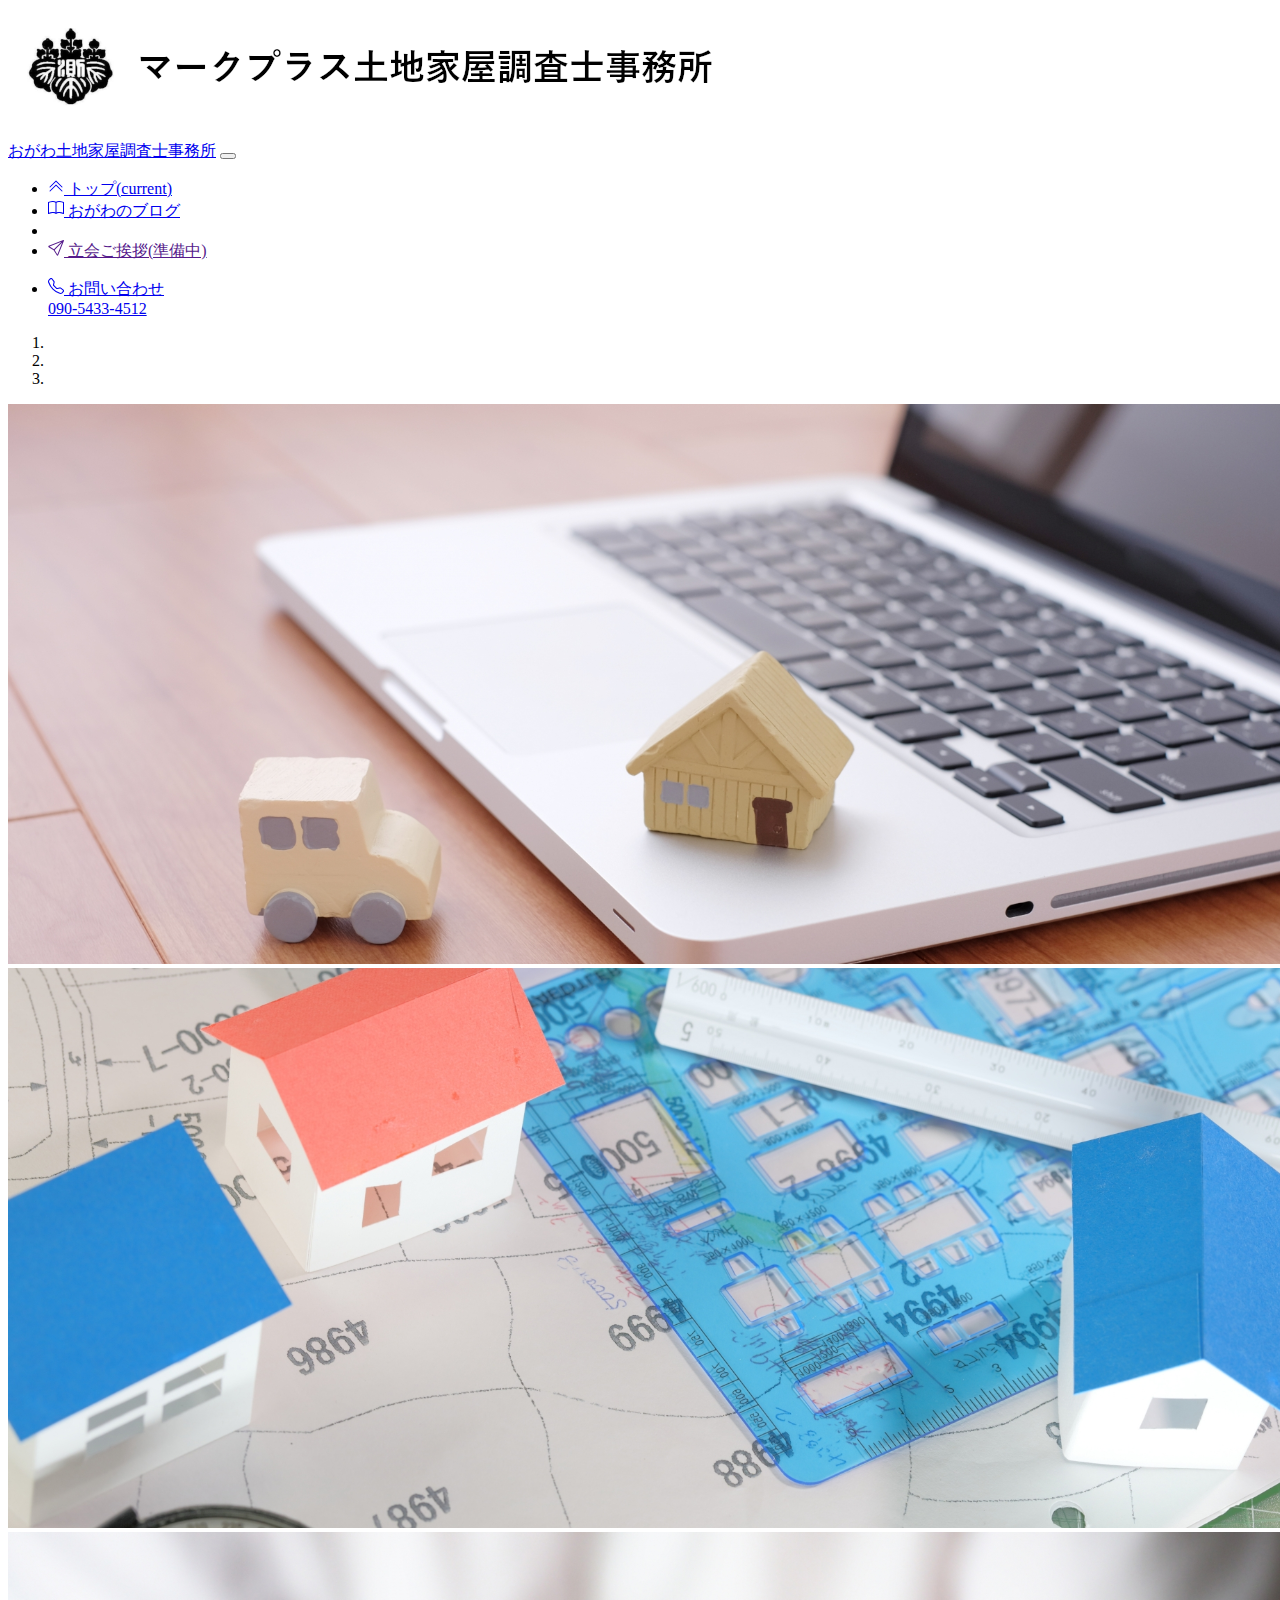
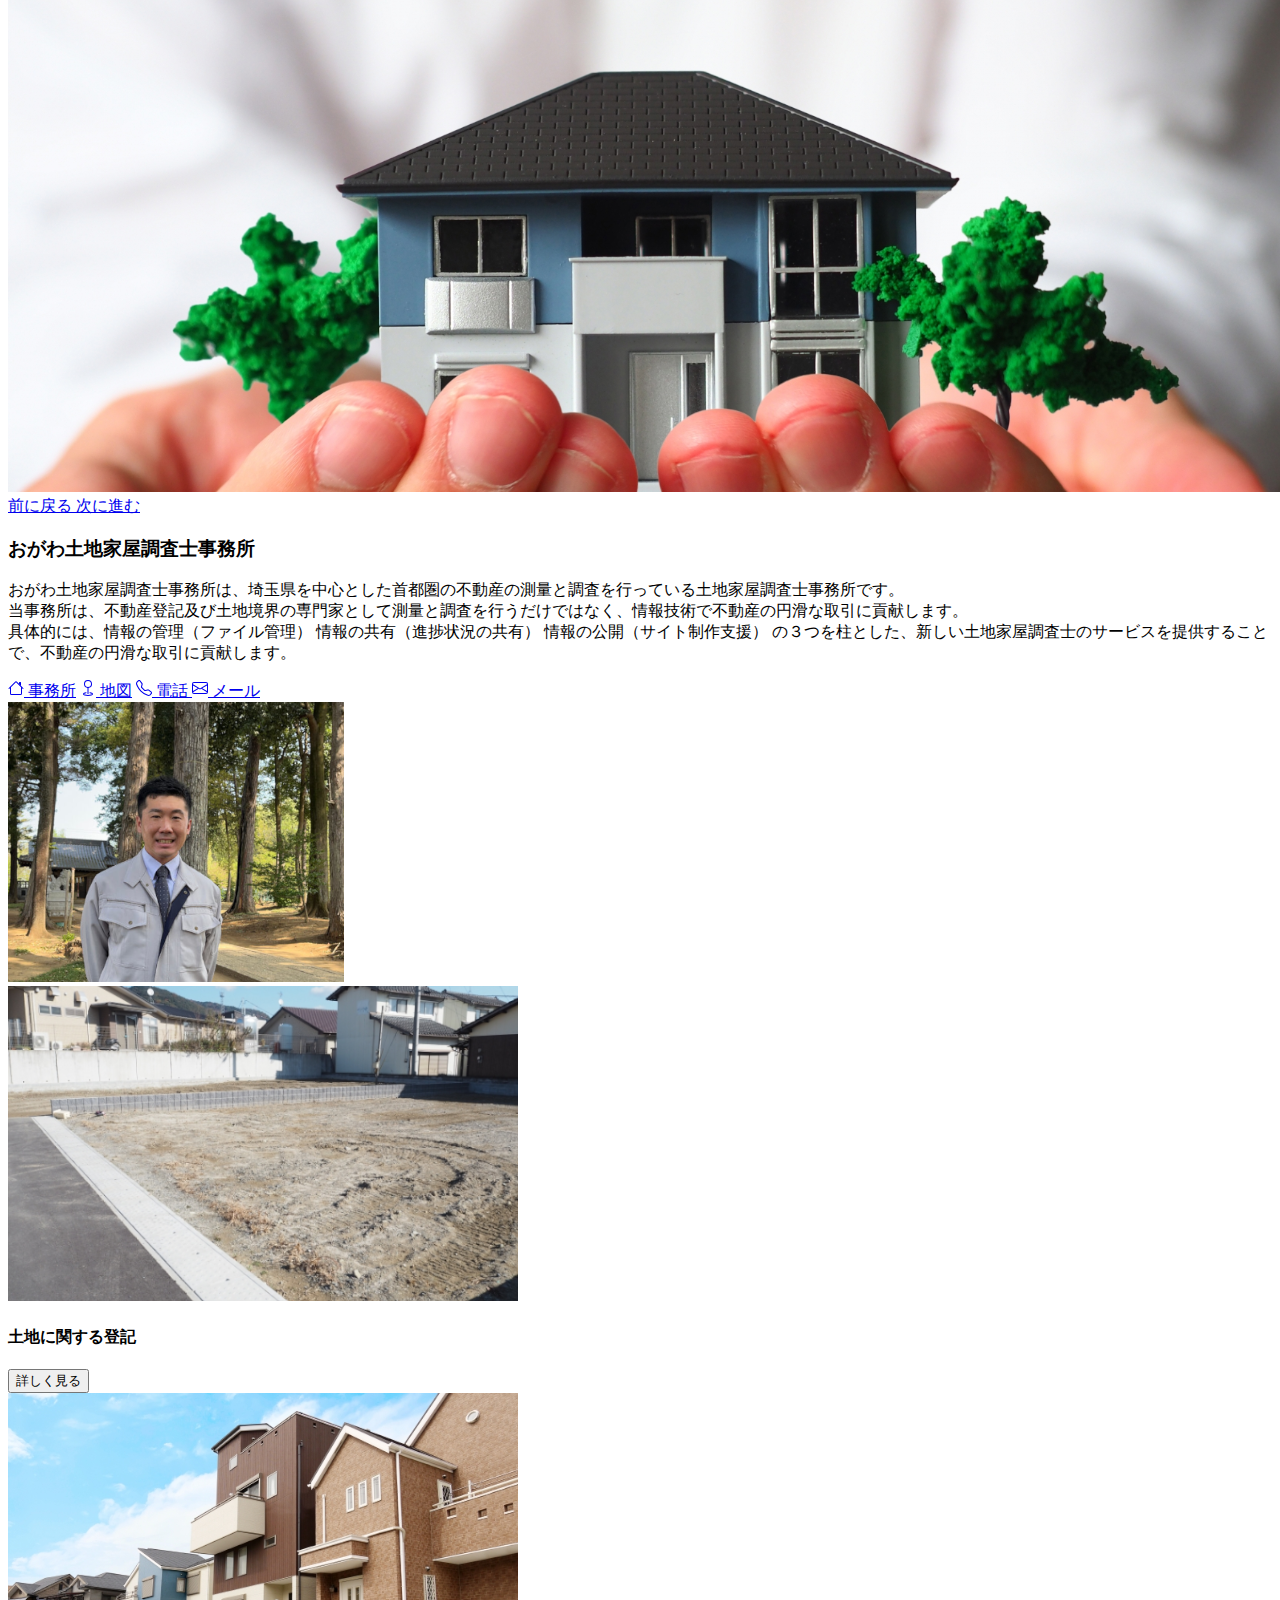
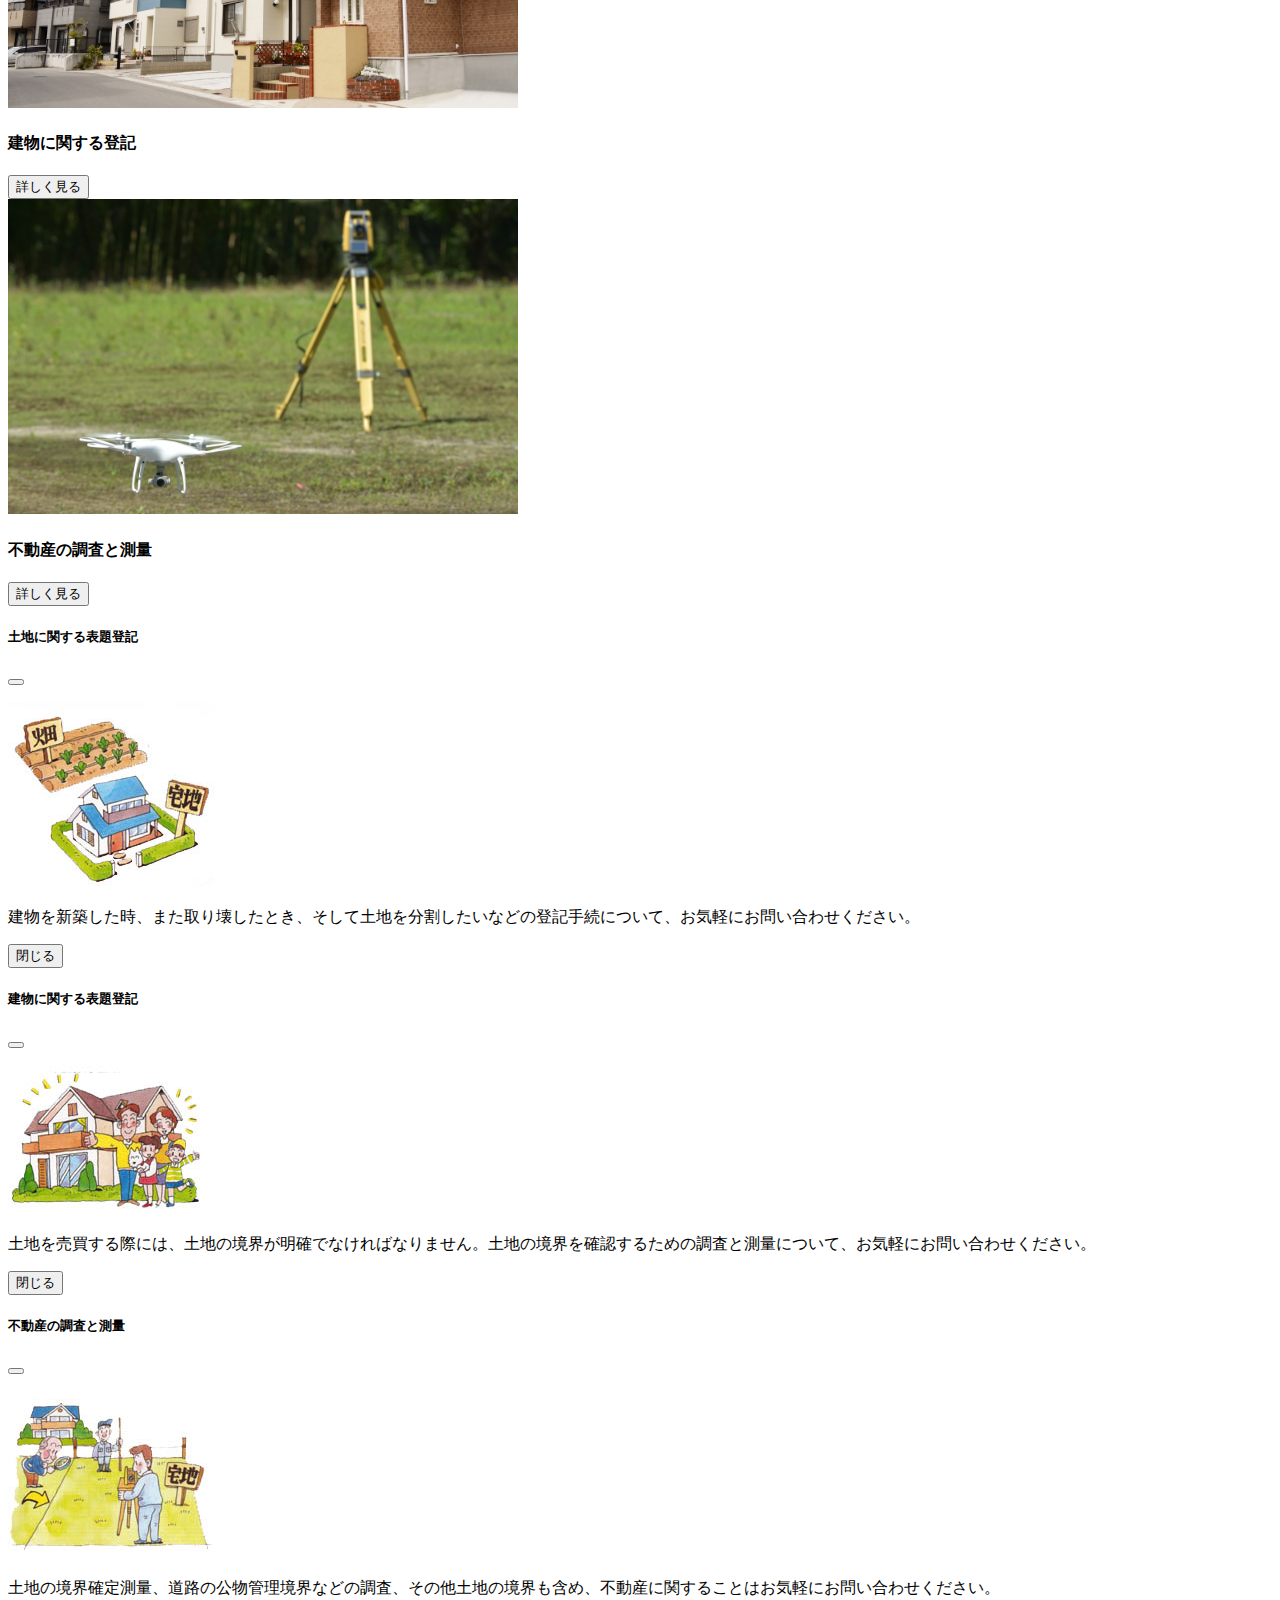
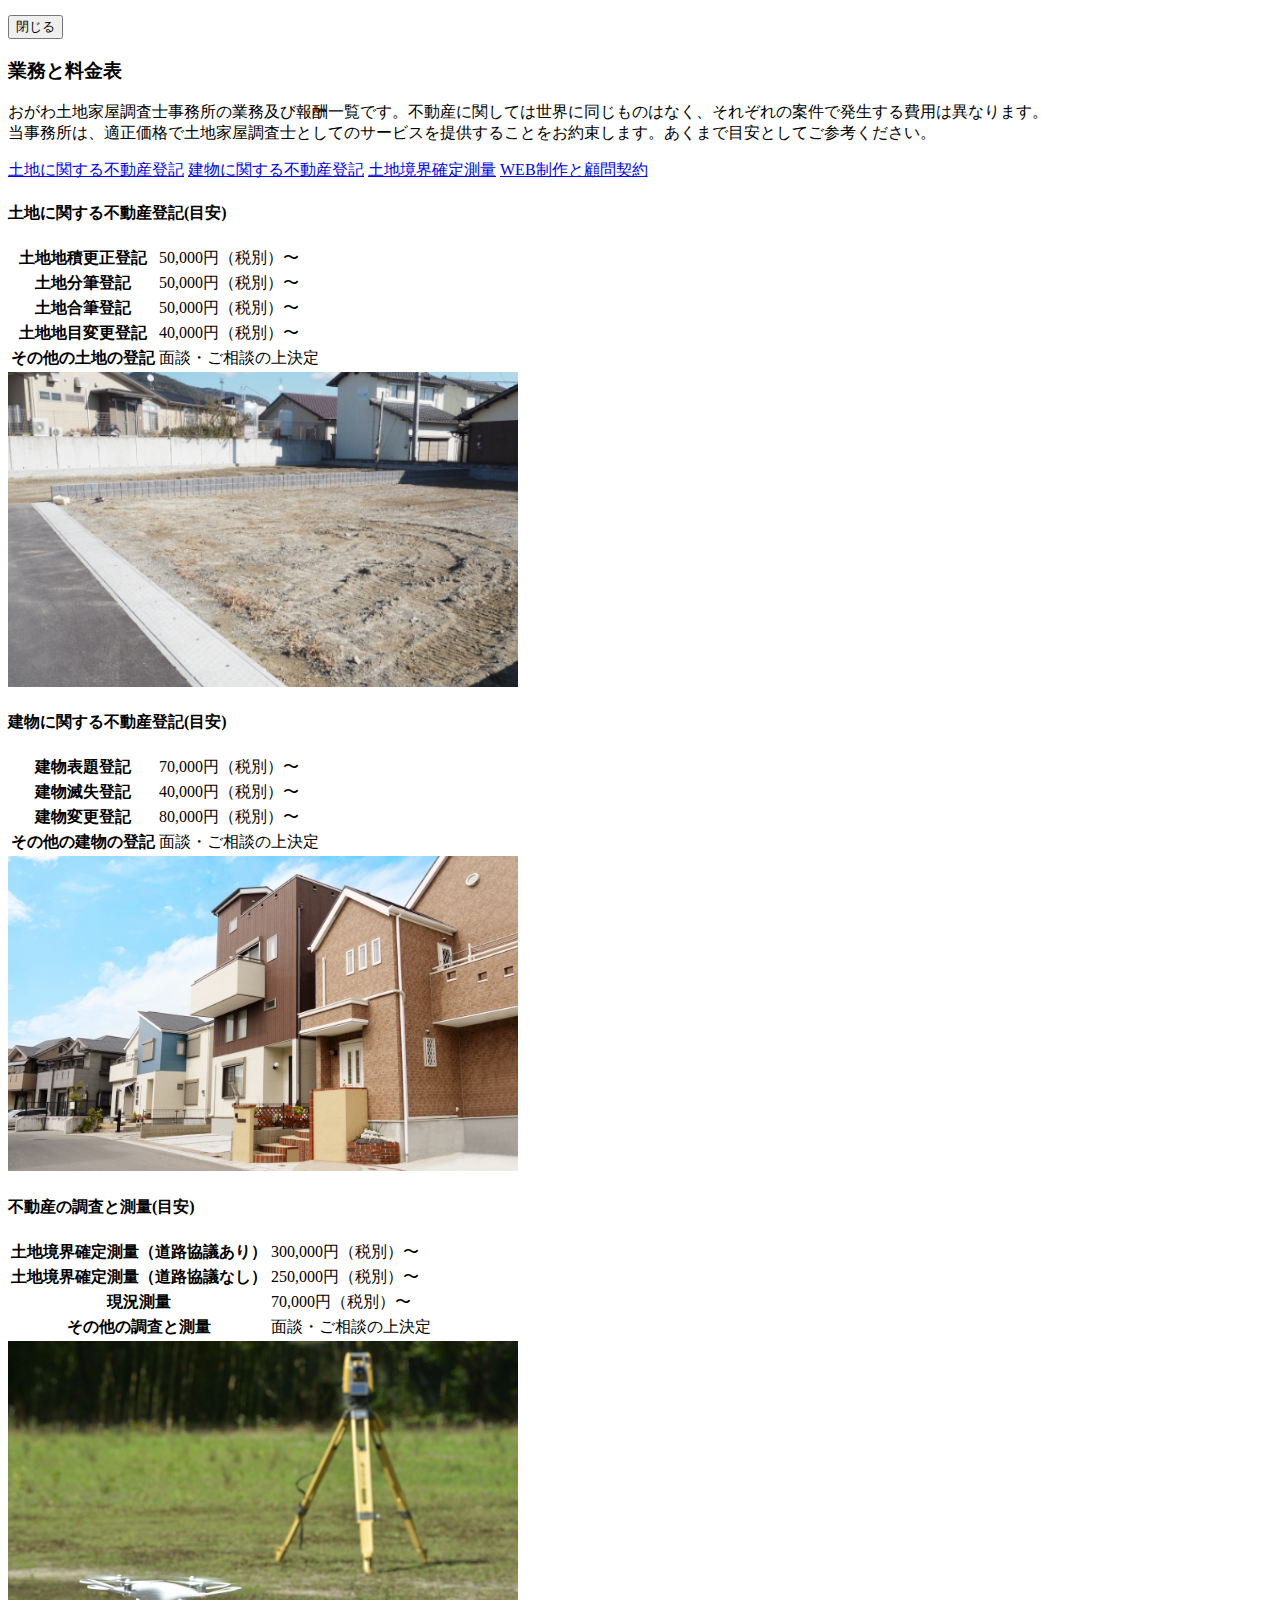
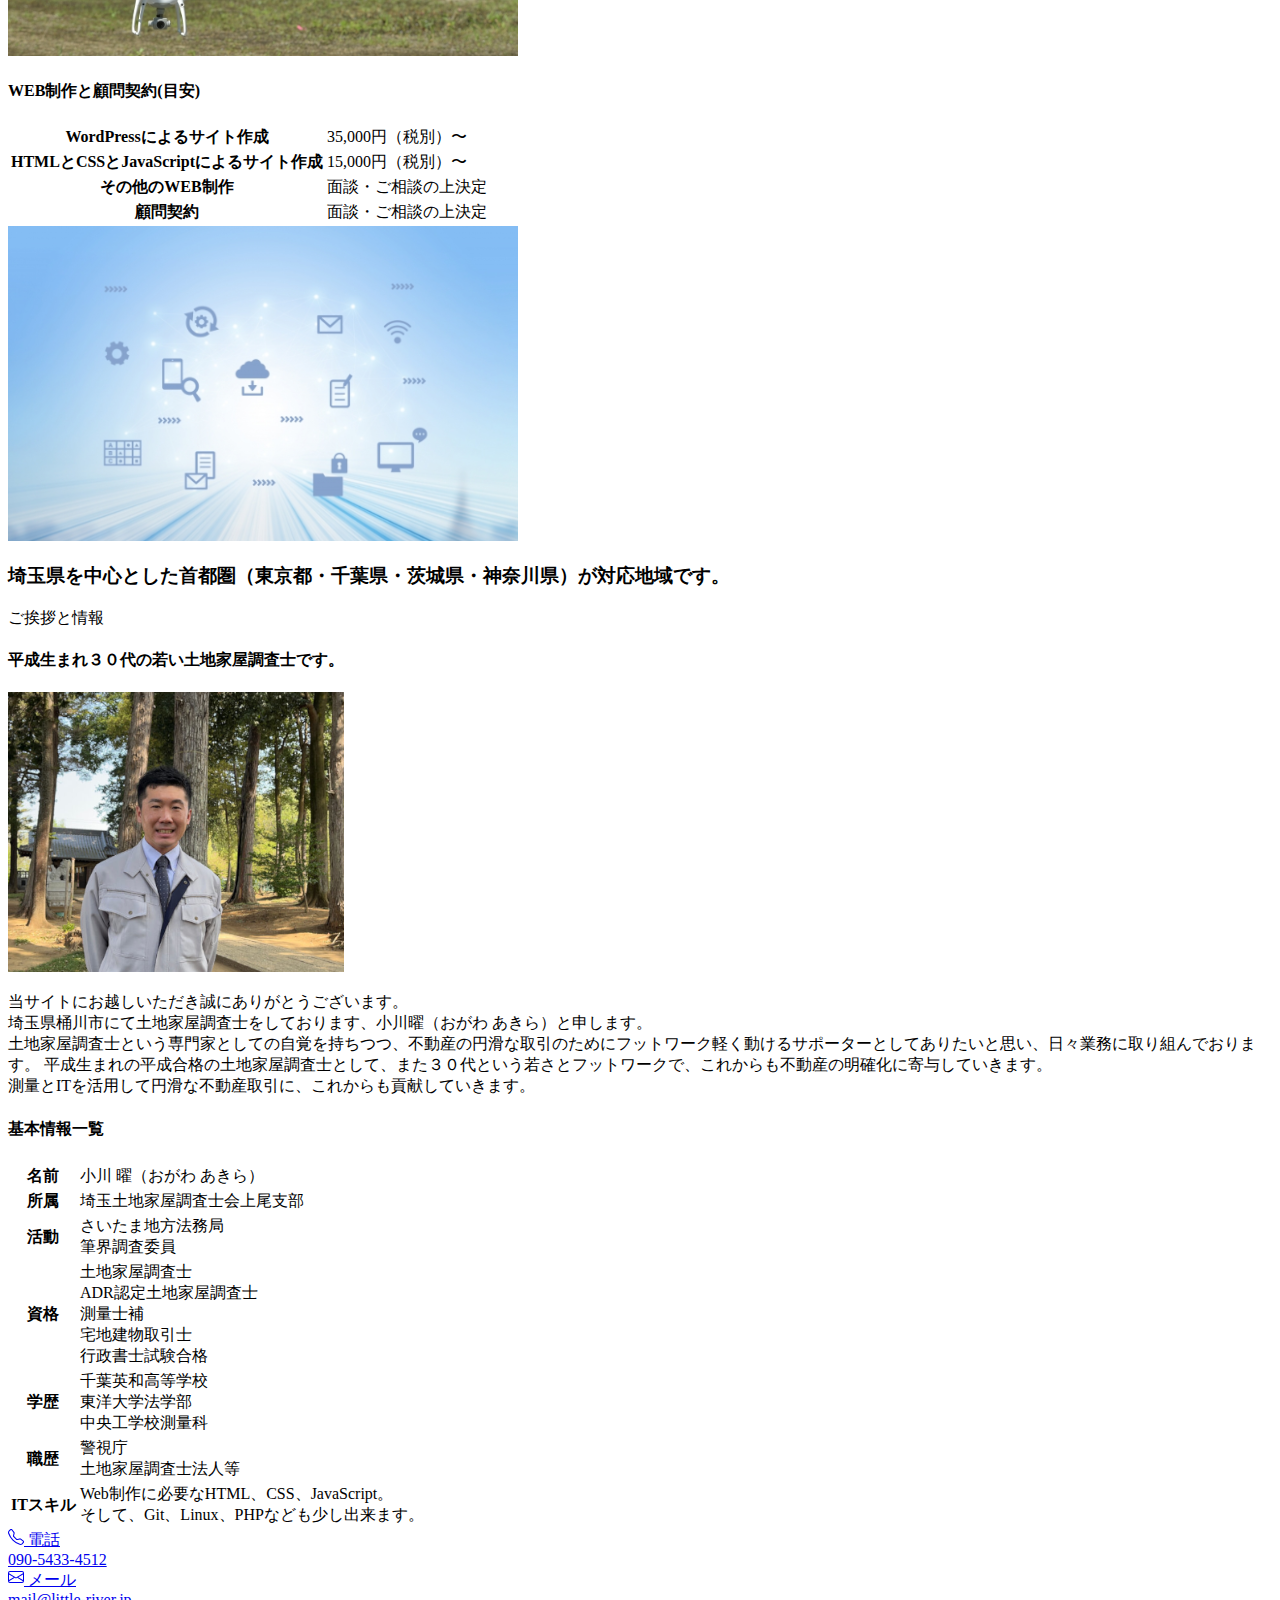
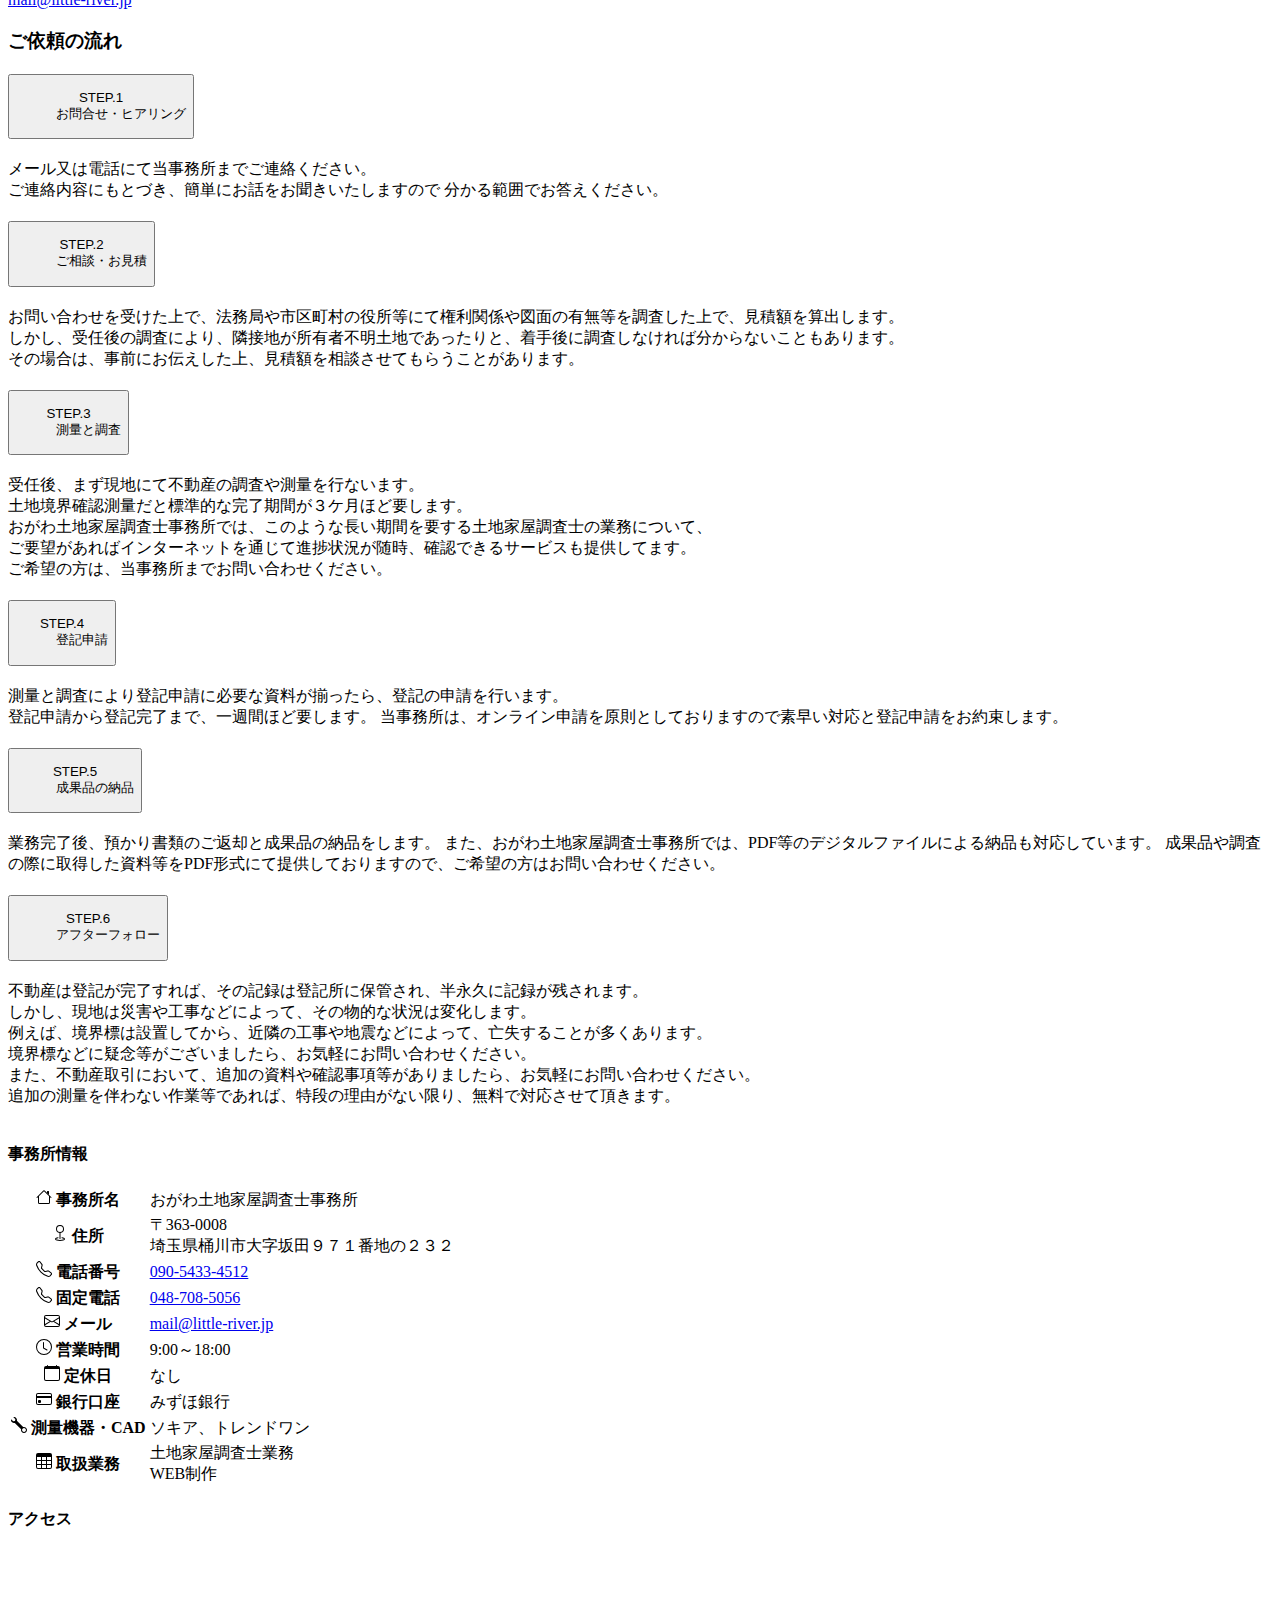
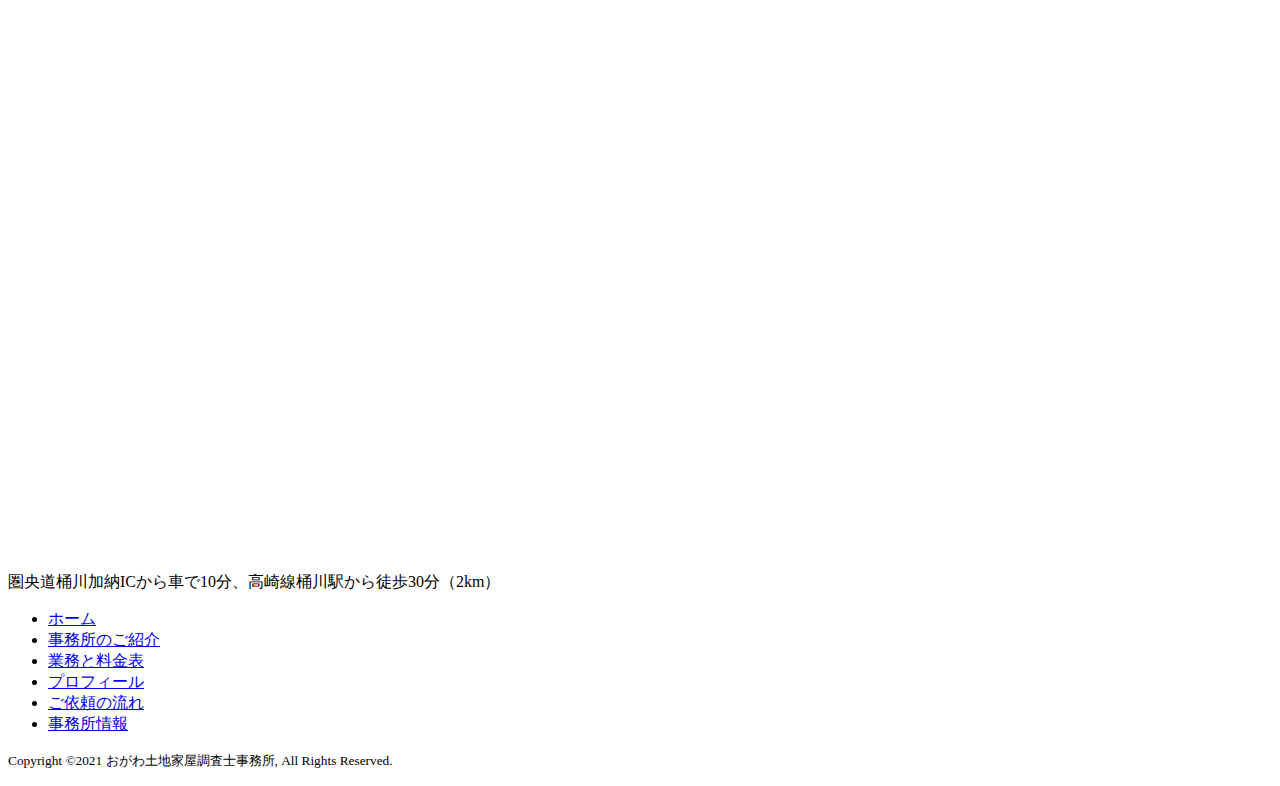
<file: index.html>
<!doctype html>
<html lang="ja">
<head>
<meta charset="utf-8">
<meta name="viewport" content="width=device-width, initial-scale=1">
<link href="https://cdn.jsdelivr.net/npm/bootstrap@5.0.2/dist/css/bootstrap.min.css" rel="stylesheet" integrity="sha384-EVSTQN3/azprG1Anm3QDgpJLIm9Nao0Yz1ztcQTwFspd3yD65VohhpuuCOmLASjC" crossorigin="anonymous">
<!-- 追加CSS -->
<link rel="stylesheet" href="css/custom.css">
<!-- サイト情報 -->
<title>埼玉県の土地家屋調査士事務所 おがわ土地家屋調査士事務所</title>
<link rel="icon" href="./img/homepage-logo.png">
<meta name="description" content="埼玉県の土地家屋調査士小川曜です。">
<meta name="google-site-verification" content="P0GiOjCiRO9VM6BTW4luVm6OjE65wduxiiw8Au9T6HQ" />

<!-- Global site tag (gtag.js) - Google Analytics -->
<script async src="https://www.googletagmanager.com/gtag/js?id=G-XGYKL0VZWS"></script>
<script>
  window.dataLayer = window.dataLayer || [];
  function gtag(){dataLayer.push(arguments);}
  gtag('js', new Date());

  gtag('config', 'G-XGYKL0VZWS');
</script>
  
<!-- OGP -->
<meta property="og:title" content="おがわ土地家屋調査士事務所" />
<meta property="og:description" content="埼玉県の土地家屋調査士小川曜です" />
<meta property="og:type" content="website" />
<meta property="og:url" content="http://my.little-river.jp" />
<meta name="twitter:card" content="summary" />
<meta name="twitter:site" content="@[little_river_jp]" />
<meta name="twitter:player" content="@[little_river_jp]" />
<meta property="og:image" content="http://my.little-river.jp/img/homepage-logo.png" />
</head>

<body class="container">
<!-- ヘッダー -->
<header class="py-4">
  <div class="container text-center">
    <h1><a href="index.html"><img class="mw-100" src="./img/homepage-top.png" alt="おがわ土地家屋調査士事務所"></a></h1>
  </div>
</header>
<!-- /ヘッダー -->
<!-- ナビゲーションバー -->
<nav class="navbar navbar-expand-md navbar-dark bg-dark sticky-top">
  <div class="container">
    <!-- サブコンポーネント -->
    <!-- ブランド -->
    <a class="navbar-brand" href="https://my.little-river.jp/">おがわ土地家屋調査士事務所</a>
    <!-- 切り替えボタン -->
    <button class="navbar-toggler" type="button" data-bs-toggle="collapse" data-bs-target="#navbar-content" aria-controls="navbar-content" aria-expanded="false" aria-label="Toggle navigation">
      <span class="navbar-toggler-icon"></span>
    </button>
    <!-- ナビゲーション -->
    <div class="collapse navbar-collapse" id="navbar-content">
      <!-- ナビゲーションメニュー -->
      <!-- 左側メニュー：トップページの各コンテンツへのリンク -->
      <ul class="navbar-nav me-auto">
        <li class="nav-item active">
          <a class="nav-link" href="#"><svg xmlns="http://www.w3.org/2000/svg" width="16" height="16" fill="currentColor" class="bi bi-chevron-double-up" viewBox="0 0 16 16">
            <path fill-rule="evenodd" d="M7.646 2.646a.5.5 0 0 1 .708 0l6 6a.5.5 0 0 1-.708.708L8 3.707 2.354 9.354a.5.5 0 1 1-.708-.708l6-6z"/>
            <path fill-rule="evenodd" d="M7.646 6.646a.5.5 0 0 1 .708 0l6 6a.5.5 0 0 1-.708.708L8 7.707l-5.646 5.647a.5.5 0 0 1-.708-.708l6-6z"/>
          </svg>
          </svg> トップ<span class="visually-hidden">(current)</span></a>
        </li>
        <li class="nav-item">
          <a class="nav-link" href="https://little-river.jp/"><svg xmlns="http://www.w3.org/2000/svg" width="16" height="16" fill="currentColor" class="bi bi-book" viewBox="0 0 16 16">
            <path d="M1 2.828c.885-.37 2.154-.769 3.388-.893 1.33-.134 2.458.063 3.112.752v9.746c-.935-.53-2.12-.603-3.213-.493-1.18.12-2.37.461-3.287.811V2.828zm7.5-.141c.654-.689 1.782-.886 3.112-.752 1.234.124 2.503.523 3.388.893v9.923c-.918-.35-2.107-.692-3.287-.81-1.094-.111-2.278-.039-3.213.492V2.687zM8 1.783C7.015.936 5.587.81 4.287.94c-1.514.153-3.042.672-3.994 1.105A.5.5 0 0 0 0 2.5v11a.5.5 0 0 0 .707.455c.882-.4 2.303-.881 3.68-1.02 1.409-.142 2.59.087 3.223.877a.5.5 0 0 0 .78 0c.633-.79 1.814-1.019 3.222-.877 1.378.139 2.8.62 3.681 1.02A.5.5 0 0 0 16 13.5v-11a.5.5 0 0 0-.293-.455c-.952-.433-2.48-.952-3.994-1.105C10.413.809 8.985.936 8 1.783z"/>
          </svg> おがわのブログ</a>
        </li>
        <li class="nav-item">
        <li class="nav-item">
          <a class="nav-link" href=""><svg xmlns="http://www.w3.org/2000/svg" width="16" height="16" fill="currentColor" class="bi bi-send" viewBox="0 0 16 16">
            <path d="M15.854.146a.5.5 0 0 1 .11.54l-5.819 14.547a.75.75 0 0 1-1.329.124l-3.178-4.995L.643 7.184a.75.75 0 0 1 .124-1.33L15.314.037a.5.5 0 0 1 .54.11ZM6.636 10.07l2.761 4.338L14.13 2.576 6.636 10.07Zm6.787-8.201L1.591 6.602l4.339 2.76 7.494-7.493Z"/>
          </svg> 立会ご挨拶(準備中)</a>
          <!-- https://info.little-river.jp/ -->
        </li>
      </ul>

      <!-- 右側メニュー：お問い合わせページへのリンク -->
      <ul class="navbar-nav">
        <li class="nav-item">
          <a href="tel:090-5433-4512" class="nav-link btn btn-info text-dark">
            <svg xmlns="http://www.w3.org/2000/svg" width="16" height="16" fill="currentColor" class="bi bi-telephone align-baseline me-1" viewBox="0 0 16 16">
              <path d="M3.654 1.328a.678.678 0 0 0-1.015-.063L1.605 2.3c-.483.484-.661 1.169-.45 1.77a17.568 17.568 0 0 0 4.168 6.608 17.569 17.569 0 0 0 6.608 4.168c.601.211 1.286.033 1.77-.45l1.034-1.034a.678.678 0 0 0-.063-1.015l-2.307-1.794a.678.678 0 0 0-.58-.122l-2.19.547a1.745 1.745 0 0 1-1.657-.459L5.482 8.062a1.745 1.745 0 0 1-.46-1.657l.548-2.19a.678.678 0 0 0-.122-.58L3.654 1.328zM1.884.511a1.745 1.745 0 0 1 2.612.163L6.29 2.98c.329.423.445.974.315 1.494l-.547 2.19a.678.678 0 0 0 .178.643l2.457 2.457a.678.678 0 0 0 .644.178l2.189-.547a1.745 1.745 0 0 1 1.494.315l2.306 1.794c.829.645.905 1.87.163 2.611l-1.034 1.034c-.74.74-1.846 1.065-2.877.702a18.634 18.634 0 0 1-7.01-4.42 18.634 18.634 0 0 1-4.42-7.009c-.362-1.03-.037-2.137.703-2.877L1.885.511z"/>
            </svg> お問い合わせ<br>090-5433-4512</a>
        </li>
      </ul>
      <!-- /ナビゲーションメニュー -->
    </div>
    <!-- /サブコンポーネント -->
  </div>
</nav>
<!-- /ナビゲーションバー -->

<!-- LittleRiver作成 mail:info@little-river.jp-->

<!-- メイン -->
<main>
  <!-- メインビジュアル -->
  <div class="py-4">
    <div class="container">
      <!-- カルーセル外枠 -->
      <div id="main_visual" class="carousel slide" data-bs-ride="carousel">
        <!-- インジケーター -->
        <ol class="carousel-indicators">
          <li data-bs-target="#main_visual" data-bs-slide-to="0" class="active"></li>
          <li data-bs-target="#main_visual" data-bs-slide-to="1"></li>
          <li data-bs-target="#main_visual" data-bs-slide-to="2"></li>
        </ol>
        <!-- / インジケーター -->
        <!-- カルーセル内枠 -->
        <div class="carousel-inner">

          <!-- スライド01 -->
          <div class="carousel-item active">
            <img class="img-fluid" src="img/slide_01.png" alt="おがわ土地家屋調査士事務所">
            <div class="carousel-caption d-none d-md-block">
            </div>
          </div>
          <!-- / スライド01 -->

          <!-- スライド02 -->
          <div class="carousel-item">
            <img class="img-fluid" src="img/slide_02.png" alt="土地家屋調査士小川曜の写真">
            <div class="carousel-caption d-none d-md-block">
            </div>
          </div>
          <!-- / スライド02 -->

          <!-- スライド03 -->
          <div class="carousel-item">
            <img class="img-fluid" src="img/slide_03.png" alt="おがわ土地家屋調査士事務所の写真">
            <div class="carousel-caption d-none d-md-block">
            </div>
          </div>
          <!-- / スライド03 -->
        </div>
        <!-- / カルーセル内枠 -->

        <!-- コントローラー -->
        <a class="carousel-control-prev" href="#main_visual" role="button" data-bs-slide="prev">
          <span class="carousel-control-prev-icon" aria-hidden="true"></span>
          <span class="visually-hidden">前に戻る</span>
        </a>
        <a class="carousel-control-next" href="#main_visual" role="button" data-bs-slide="next">
          <span class="carousel-control-next-icon" aria-hidden="true"></span>
          <span class="visually-hidden">次に進む</span>
        </a>
        <!-- / コントローラー -->
      </div>
      <!-- / カルーセル外枠 -->
    </div>
  </div>
  <!-- / メインビジュアル -->

  <!-- LittleRiver作成 mail:info@little-river.jp-->
  
  <!-- コンテンツ01 -->
  <div class="py-4 bg-light">
    <section id="about">
      <div class="container">
        <!-- 上段 -->
        <div class="row mb-4">
          <div class="col-md-8 mb-3">
            <h3 class="mb-3">おがわ土地家屋調査士事務所</h3>
            <p class="fs-5">おがわ土地家屋調査士事務所は、埼玉県を中心とした首都圏の不動産の測量と調査を行っている土地家屋調査士事務所です。<br>
              当事務所は、不動産登記及び土地境界の専門家として測量と調査を行うだけではなく、情報技術で不動産の円滑な取引に貢献します。<br> 
              具体的には、情報の管理（ファイル管理） 情報の共有（進捗状況の共有） 情報の公開（サイト制作支援） 
              の３つを柱とした、新しい土地家屋調査士のサービスを提供することで、不動産の円滑な取引に貢献します。
            </p>
              <div class="row justify-content-start mx-auto">
                <a href="#office" class="btn btn-secondary text-center m-auto my-2 m-md-2 col-md-2">
                  <svg xmlns="http://www.w3.org/2000/svg" width="16" height="16" fill="currentColor" class="bi bi-house align-baseline me-1" viewBox="0 0 16 16">
                    <path fill-rule="evenodd" d="M2 13.5V7h1v6.5a.5.5 0 0 0 .5.5h9a.5.5 0 0 0 .5-.5V7h1v6.5a1.5 1.5 0 0 1-1.5 1.5h-9A1.5 1.5 0 0 1 2 13.5zm11-11V6l-2-2V2.5a.5.5 0 0 1 .5-.5h1a.5.5 0 0 1 .5.5z"/>
                    <path fill-rule="evenodd" d="M7.293 1.5a1 1 0 0 1 1.414 0l6.647 6.646a.5.5 0 0 1-.708.708L8 2.207 1.354 8.854a.5.5 0 1 1-.708-.708L7.293 1.5z"/>
                  </svg> 事務所</a>
                <a href="#access" class="btn btn-secondary text-center m-auto my-2 m-md-2 col-md-2">
                  <svg xmlns="http://www.w3.org/2000/svg" width="16" height="16" fill="currentColor" class="bi bi-geo align-baseline me-1" viewBox="0 0 16 16">
                    <path fill-rule="evenodd" d="M8 1a3 3 0 1 0 0 6 3 3 0 0 0 0-6zM4 4a4 4 0 1 1 4.5 3.969V13.5a.5.5 0 0 1-1 0V7.97A4 4 0 0 1 4 3.999zm2.493 8.574a.5.5 0 0 1-.411.575c-.712.118-1.28.295-1.655.493a1.319 1.319 0 0 0-.37.265.301.301 0 0 0-.057.09V14l.002.008a.147.147 0 0 0 .016.033.617.617 0 0 0 .145.15c.165.13.435.27.813.395.751.25 1.82.414 3.024.414s2.273-.163 3.024-.414c.378-.126.648-.265.813-.395a.619.619 0 0 0 .146-.15.148.148 0 0 0 .015-.033L12 14v-.004a.301.301 0 0 0-.057-.09 1.318 1.318 0 0 0-.37-.264c-.376-.198-.943-.375-1.655-.493a.5.5 0 1 1 .164-.986c.77.127 1.452.328 1.957.594C12.5 13 13 13.4 13 14c0 .426-.26.752-.544.977-.29.228-.68.413-1.116.558-.878.293-2.059.465-3.34.465-1.281 0-2.462-.172-3.34-.465-.436-.145-.826-.33-1.116-.558C3.26 14.752 3 14.426 3 14c0-.599.5-1 .961-1.243.505-.266 1.187-.467 1.957-.594a.5.5 0 0 1 .575.411z"/>
                  </svg> 地図</a>
                <a href="tel:090-5433-4512" class="btn btn-secondary text-center my-2 m-auto m-md-2 col-md-2">
                  <svg xmlns="http://www.w3.org/2000/svg" width="16" height="16" fill="currentColor" class="bi bi-telephone align-baseline me-1" viewBox="0 0 16 16">
                    <path d="M3.654 1.328a.678.678 0 0 0-1.015-.063L1.605 2.3c-.483.484-.661 1.169-.45 1.77a17.568 17.568 0 0 0 4.168 6.608 17.569 17.569 0 0 0 6.608 4.168c.601.211 1.286.033 1.77-.45l1.034-1.034a.678.678 0 0 0-.063-1.015l-2.307-1.794a.678.678 0 0 0-.58-.122l-2.19.547a1.745 1.745 0 0 1-1.657-.459L5.482 8.062a1.745 1.745 0 0 1-.46-1.657l.548-2.19a.678.678 0 0 0-.122-.58L3.654 1.328zM1.884.511a1.745 1.745 0 0 1 2.612.163L6.29 2.98c.329.423.445.974.315 1.494l-.547 2.19a.678.678 0 0 0 .178.643l2.457 2.457a.678.678 0 0 0 .644.178l2.189-.547a1.745 1.745 0 0 1 1.494.315l2.306 1.794c.829.645.905 1.87.163 2.611l-1.034 1.034c-.74.74-1.846 1.065-2.877.702a18.634 18.634 0 0 1-7.01-4.42 18.634 18.634 0 0 1-4.42-7.009c-.362-1.03-.037-2.137.703-2.877L1.885.511z"/>
                  </svg> 電話
                </a>
                <a href="mailto:mail@little-river.jp" class="btn btn-secondary text-center m-auto my-2 m-md-2 col-md-2">
                  <svg xmlns="http://www.w3.org/2000/svg" width="16" height="16" fill="currentColor" class="bi bi-envelope align-baseline me-1" viewBox="0 0 16 16">
                    <path d="M0 4a2 2 0 0 1 2-2h12a2 2 0 0 1 2 2v8a2 2 0 0 1-2 2H2a2 2 0 0 1-2-2V4zm2-1a1 1 0 0 0-1 1v.217l7 4.2 7-4.2V4a1 1 0 0 0-1-1H2zm13 2.383l-4.758 2.855L15 11.114v-5.73zm-.034 6.878L9.271 8.82 8 9.583 6.728 8.82l-5.694 3.44A1 1 0 0 0 2 13h12a1 1 0 0 0 .966-.739zM1 11.114l4.758-2.876L1 5.383v5.73z"/>
                  </svg> メール</a>
              </div>  
          </div>
          <div class="col-md-4">
            <img src="img/myprofile-photo.png" alt="おがわのブログ" class="img-fluid">
          </div>
        </div>
        <!-- /上段 -->

        <!-- 下段 -->
        <div class="row">
          <div class="col-md-4">
            <!-- カード01 -->
            <div class="card mb-3">
              <img src="img/col-1.png" alt="土地に関する登記" class="img-fluid">
              <!-- カードの本文エリア -->
              <div class="card-body d-flex justify-content-between">
                <h4 class="card-title">土地に関する登記</h4>
                <button type="button" class="btn btn-secondary" data-bs-toggle="modal" data-bs-target="#modal01">
                  詳しく見る
                </button>
              </div>
            </div>
          </div>
          <div class="col-md-4">
            <!-- カード02 -->
            <div class="card mb-3">
              <img src="img/col-2.png" alt="建物に関する登記" class="img-fluid">
              <!-- カードの本文エリア -->
              <div class="card-body d-flex justify-content-between">
                <h4 class="card-title">建物に関する登記</h4>
                <button type="button" class="btn btn-secondary" data-bs-toggle="modal" data-bs-target="#modal02">
                  詳しく見る
                </button>
              </div>
            </div>
          </div>
          <div class="col-md-4">
            <!-- カード03 -->
            <div class="card mb-3">
              <img src="img/col-3.png" alt="不動産の調査と測量" class="img-fluid">
              <!-- カードの本文エリア -->
              <div class="card-body d-flex justify-content-between">
                <h4 class="card-title">不動産の調査と測量</h4>
                <button type="button" class="btn btn-secondary" data-bs-toggle="modal" data-bs-target="#modal03">
                  詳しく見る
                </button>
              </div>
            </div>
          </div>
        </div>
        <!-- /下段 -->
        <!-- モーダル -->
        <!-- モーダル01 -->
        <div class="modal fade" id="modal01" tabindex="-1" role="dialog" aria-labelledby="modal01-label" aria-hidden="true">
          <div class="modal-dialog modal-dialog-centered" role="document">
            <div class="modal-content">
              <div class="modal-header">
                <h5 class="modal-title" id="modal01-label">土地に関する表題登記</h5>
                <button type="button" class="btn-close" data-bs-dismiss="modal" aria-label="Close"></button>
              </div>
              <div class="modal-body">
                <p class="text-center">
                  <img alt="土地に関する表題登記" src="img/c-1.jpg" class="img-fluid">
                </p>
                <p>建物を新築した時、また取り壊したとき、そして土地を分割したいなどの登記手続について、お気軽にお問い合わせください。</p>
              </div>
              <div class="modal-footer">
                <button type="button" class="btn btn-secondary" data-bs-dismiss="modal">閉じる</button>
              </div>
            </div>
          </div>
        </div>
        <!-- モーダル02 -->
        <div class="modal fade" id="modal02" tabindex="-1" role="dialog" aria-labelledby="modal01-label" aria-hidden="true">
          <div class="modal-dialog modal-dialog-centered" role="document">
            <div class="modal-content">
              <div class="modal-header">
                <h5 class="modal-title" id="modal02-label">建物に関する表題登記</h5>
                <button type="button" class="btn-close" data-bs-dismiss="modal" aria-label="Close"></button>
              </div>
              <div class="modal-body">
                <p class="text-center">
                  <img alt="建物に関する表題登記" src="img/c-2.jpg" class="img-fluid">
                </p>
                <p>土地を売買する際には、土地の境界が明確でなければなりません。土地の境界を確認するための調査と測量について、お気軽にお問い合わせください。</p>
              </div>
              <div class="modal-footer">
                <button type="button" class="btn btn-secondary" data-bs-dismiss="modal">閉じる</button>
              </div>
            </div>
          </div>
        </div>
        <!-- モーダル03 -->
        <div class="modal fade" id="modal03" tabindex="-1" role="dialog" aria-labelledby="modal01-label" aria-hidden="true">
          <div class="modal-dialog modal-dialog-centered" role="document">
            <div class="modal-content">
              <div class="modal-header">
                <h5 class="modal-title" id="modal03-label">不動産の調査と測量</h5>
                <button type="button" class="btn-close" data-bs-dismiss="modal" aria-label="Close"></button>
              </div>
              <div class="modal-body">
                <p class="text-center">
                  <img alt="不動産の調査と測量" src="img/c-3.jpg" class="img-fluid">
                </p>
                <p>土地の境界確定測量、道路の公物管理境界などの調査、その他土地の境界も含め、不動産に関することはお気軽にお問い合わせください。</p>
              </div>
              <div class="modal-footer">
                <button type="button" class="btn btn-secondary" data-bs-dismiss="modal">閉じる</button>
              </div>
            </div>
          </div>
        </div>
        <!-- / モーダル -->
      </div>
    </section>
  </div>
  <!-- /コンテンツ01 -->

<!-- LittleRiver作成 mail:info@little-river.jp-->

  <!-- コンテンツ02 -->
  <div class="py-4">
    <section id="menu">
      <div class="container">
        <h3 class="mb-3">業務と料金表</h3>
        <p>おがわ土地家屋調査士事務所の業務及び報酬一覧です。不動産に関しては世界に同じものはなく、それぞれの案件で発生する費用は異なります。</br>
          当事務所は、適正価格で土地家屋調査士としてのサービスを提供することをお約束します。あくまで目安としてご参考ください。</p>
        <!-- タブ型ナビゲーション -->
        <div class="nav nav-tabs row" id="tab-menus" role="tablist">
          <!-- タブ01 -->
          <a class="nav-item nav-link d-flex active m-md-1 col-md-3" id="tab-menu01" data-bs-toggle="tab" href="#panel-menu01" role="tab" aria-controls="panel-menu01" aria-selected="true">土地に関する不動産登記</a>
          <!-- タブ02 -->
          <a class="nav-item nav-link d-flex m-md-1 col-md-3" id="tab-menu02" data-bs-toggle="tab" href="#panel-menu02" role="tab" aria-controls="panel-menu02" aria-selected="false">建物に関する不動産登記</a>
          <!-- タブ03 -->
          <a class="nav-item nav-link d-flex m-md-1 col-md-2" id="tab-menu03" data-bs-toggle="tab" href="#panel-menu03" role="tab" aria-controls="panel-menu03" aria-selected="false">土地境界確定測量</a>
          <!-- タブ04 -->
          <a class="nav-item nav-link d-flex m-md-1 col-md-2" id="tab-menu04" data-bs-toggle="tab" href="#panel-menu04" role="tab" aria-controls="panel-menu04" aria-selected="false">WEB制作と顧問契約</a>
        </div>
        <!-- /タブ型ナビゲーション -->

        <!-- タブパネル -->
        <div class="tab-content" id="panel-menus">
          <!-- パネル01 -->
          <div class="tab-pane fade show active border border-top-0" id="panel-menu01" role="tabpanel" aria-labelledby="tab-menu01">
            <div class="row p-3">
              <div class="col-md-7 order-md-2">
                <h4>土地に関する不動産登記(目安)</h4>
                <table class="table table-striped">
                  <tbody>
                    <tr>
                      <th>土地地積更正登記</th>
                      <td>50,000円（税別）〜</td>
                    </tr>
                    <tr>
                      <th>土地分筆登記</th>
                      <td>50,000円（税別）〜</td>
                    </tr>
                    <tr>
                      <th>土地合筆登記</th>
                      <td>50,000円（税別）〜</td>
                    </tr>
                    <tr>
                      <th>土地地目変更登記</th>
                      <td>40,000円（税別）〜</td>
                    </tr>
                    <tr>
                      <th>その他の土地の登記</th>
                      <td>面談・ご相談の上決定</td>
                    </tr>
                  </tbody>
                </table>
              </div>
              <div class="col-md-5">
                <img src="img/col-1.png" alt="土地に関する登記" class="img-fluid"> </div>
            </div>
          </div>
          <!-- パネル02 -->
          <div class="tab-pane fade border border-top-0" id="panel-menu02" role="tabpanel" aria-labelledby="tab-menu02">
            <div class="row p-3">
              <div class="col-md-7 order-md-2">
                <h4>建物に関する不動産登記(目安)</h4>
                <table class="table table-striped">
                  <tbody>
                    <tr>
                      <th>建物表題登記</th>
                      <td>70,000円（税別）〜</td>
                    </tr>
                    <tr>
                      <th>建物滅失登記</th>
                      <td>40,000円（税別）〜</td>
                    </tr>
                    <tr>
                      <th>建物変更登記</th>
                      <td>80,000円（税別）〜</td>
                    </tr>
                    <tr>
                      <th>その他の建物の登記</th>
                      <td>面談・ご相談の上決定</td>
                    </tr>
                  </tbody>
                </table>
              </div>
              <div class="col-md-5">
                <img src="img/col-2.png" alt="建物に関する不動産登記" class="img-fluid"> </div>
            </div>
          </div>
          <!-- パネル03 -->
          <div class="tab-pane fade border border-top-0" id="panel-menu03" role="tabpanel" aria-labelledby="tab-menu03">
            <div class="row p-3">
              <div class="col-md-7 order-md-2">
                <h4>不動産の調査と測量(目安)</h4>
                <table class="table table-striped">
                  <tbody>
                    <tr>
                      <th>土地境界確定測量（道路協議あり）</th>
                      <td>300,000円（税別）〜</td>
                    </tr>
                    <tr>
                      <th>土地境界確定測量（道路協議なし）</th>
                      <td>250,000円（税別）〜</td>
                    </tr>
                    <tr>
                      <th>現況測量</th>
                      <td>70,000円（税別）〜</td>
                    </tr>
                    <tr>
                      <th>その他の調査と測量</th>
                      <td>面談・ご相談の上決定</td>
                    </tr>
                  </tbody>
                </table>
              </div>
              <div class="col-md-5">
                <img src="img/col-3.png" alt="不動産の調査と測量" class="img-fluid"> </div>
            </div>
          </div>
          <!-- パネル04 -->
          <div class="tab-pane fade border border-top-0" id="panel-menu04" role="tabpanel" aria-labelledby="tab-menu04">
            <div class="row p-3">
              <div class="col-md-7 order-md-2">
                <h4>WEB制作と顧問契約(目安)</h4>
                <table class="table table-striped">
                  <tbody>
                    <tr>
                      <th>WordPressによるサイト作成</th>
                      <td>35,000円（税別）〜</td>
                    </tr>
                    <tr>
                      <th>HTMLとCSSとJavaScriptによるサイト作成</th>
                      <td>15,000円（税別）〜</td>
                    </tr>
                    <tr>
                      <th>その他のWEB制作</th>
                      <td>面談・ご相談の上決定</td>
                    </tr>
                    <tr>
                      <th>顧問契約</th>
                      <td>面談・ご相談の上決定</td>
                    </tr>
                  </tbody>
                </table>
              </div>
              <div class="col-md-5">
                <img src="img/col-4.png" alt="WEB制作と顧問契約" class="img-fluid"> </div>
            </div>
          </div>
        </div>
        <!-- /タブパネル -->
      </div>
    </section>
  </div>
  <!-- /コンテンツ02 -->

<!-- LittleRiver作成 mail:info@little-river.jp-->

  <!-- コンテンツ03 -->
  <div class="py-4 bg-light">
    <section id="profile">
      <div class="container p-4">
          <h3 class="text-center mb-3">埼玉県を中心とした首都圏（東京都・千葉県・茨城県・神奈川県）が対応地域です。</h3>
          <div class="card text-dark w-auto mx-auto">
            <div class="h4 card-header text-center bg-secondary text-white">ご挨拶と情報</div>
              <div class="card-body">
                <div class="row">
                  <div class="col-md m-auto mb-3">
                    <div class="my-2 text-center">
                      <h4 class="card-title m-2 text-center">平成生まれ３０代の若い土地家屋調査士です。</h4>
                      <div class="d-block m-auto">
                        <img src="./img/myprofile-photo.png" class="img-fluid" alt="土地家屋調査士小川曜の名刺">
                      </div>
                    </div>
                    <p class="card-text m-auto fs-5">
                      当サイトにお越しいただき誠にありがとうございます。<br>
                      埼玉県桶川市にて土地家屋調査士をしております、小川曜（おがわ あきら）と申します。<br>
                      土地家屋調査士という専門家としての自覚を持ちつつ、不動産の円滑な取引のためにフットワーク軽く動けるサポーターとしてありたいと思い、日々業務に取り組んでおります。
                      平成生まれの平成合格の土地家屋調査士として、また３０代という若さとフットワークで、これからも不動産の明確化に寄与していきます。<br>
                      測量とITを活用して円滑な不動産取引に、これからも貢献していきます。
                    </p>
                  </div>

                  <div class="col-md my-auto">
                    <h4 class="mb-3 text-center">基本情報一覧</h4>
                    <table class="table table-striped m-auto">
                      <tbody>
                        <tr><tr>
                          <th>名前</th>
                          <td>小川 曜（おがわ あきら）</td>
                        </tr>
                          <th>所属</th>
                          <td>埼玉土地家屋調査士会上尾支部</td>
                        </tr>
                        <tr>
                          <th>活動</th>
                          <td>さいたま地方法務局<br> 筆界調査委員</td>
                        </tr>
                        <tr>
                          <th>資格</th>
                          <td>土地家屋調査士<br>ADR認定土地家屋調査士<br>測量士補<br>宅地建物取引士<br>行政書士試験合格</td>
                        </tr>
                        <tr>
                          <th>学歴</th>
                          <td>千葉英和高等学校<br>東洋大学法学部<br>中央工学校測量科</td>
                        </tr>
                        <tr>
                          <th>職歴</th>
                          <td>警視庁<br>土地家屋調査士法人等</td>
                        </tr>
                        <tr>
                          <th>ITスキル</th>
                          <td>Web制作に必要なHTML、CSS、JavaScript。<br>そして、Git、Linux、PHPなども少し出来ます。</td>
                        </tr>
                      </tbody>
                    </table>
                  </div>
                </div>
              </div>
            <div class="card-footer">
              <div class="row justify-content-center w-auto mx-auto">
                <div class="col-md-4 m-2">
                  <a href="tel:09054334512" class="nav-link btn btn-secondary text-white">
                    <svg xmlns="http://www.w3.org/2000/svg" width="16" height="16" fill="currentColor" class="bi bi-telephone align-baseline me-1" viewBox="0 0 16 16">
                      <path d="M3.654 1.328a.678.678 0 0 0-1.015-.063L1.605 2.3c-.483.484-.661 1.169-.45 1.77a17.568 17.568 0 0 0 4.168 6.608 17.569 17.569 0 0 0 6.608 4.168c.601.211 1.286.033 1.77-.45l1.034-1.034a.678.678 0 0 0-.063-1.015l-2.307-1.794a.678.678 0 0 0-.58-.122l-2.19.547a1.745 1.745 0 0 1-1.657-.459L5.482 8.062a1.745 1.745 0 0 1-.46-1.657l.548-2.19a.678.678 0 0 0-.122-.58L3.654 1.328zM1.884.511a1.745 1.745 0 0 1 2.612.163L6.29 2.98c.329.423.445.974.315 1.494l-.547 2.19a.678.678 0 0 0 .178.643l2.457 2.457a.678.678 0 0 0 .644.178l2.189-.547a1.745 1.745 0 0 1 1.494.315l2.306 1.794c.829.645.905 1.87.163 2.611l-1.034 1.034c-.74.74-1.846 1.065-2.877.702a18.634 18.634 0 0 1-7.01-4.42 18.634 18.634 0 0 1-4.42-7.009c-.362-1.03-.037-2.137.703-2.877L1.885.511z"/>
                    </svg> 電話<br>090-5433-4512
                  </a>
                </div>

                <div class="col-md-4 m-2">
                  <a href="mailto:mail@little-river.jp" class="nav-link btn btn-secondary text-white">
                    <svg xmlns="http://www.w3.org/2000/svg" width="16" height="16" fill="currentColor" class="bi bi-envelope align-baseline me-1" viewBox="0 0 16 16">
                      <path d="M0 4a2 2 0 0 1 2-2h12a2 2 0 0 1 2 2v8a2 2 0 0 1-2 2H2a2 2 0 0 1-2-2V4zm2-1a1 1 0 0 0-1 1v.217l7 4.2 7-4.2V4a1 1 0 0 0-1-1H2zm13 2.383l-4.758 2.855L15 11.114v-5.73zm-.034 6.878L9.271 8.82 8 9.583 6.728 8.82l-5.694 3.44A1 1 0 0 0 2 13h12a1 1 0 0 0 .966-.739zM1 11.114l4.758-2.876L1 5.383v5.73z"/>
                    </svg> メール<br>mail@little-river.jp
                  </a>
                </div>
              </div>
            </div>
          </div>
      </div>
    </section>
  </div>
  <!-- /コンテンツ03 -->

  <!-- LittleRiver作成 mail:info@little-river.jp-->

  <!-- コンテンツ04 -->
  <div class="py-4">
    <section id="flow">
      <h3 class="mb-3">ご依頼の流れ</h3>
      <div class="container">
      <!-- / アコーディオン -->
        <div class="accordion" id="accordionExample">

          <div class="accordion-item">
            <h2 class="accordion-header" id="headingOne">
              <button class="accordion-button collapsed" type="button" data-bs-toggle="collapse" data-bs-target="#collapseOne" aria-expanded="true" aria-controls="collapseOne">
                <dl>
                  <dt class="fs-4">STEP.1</dt>
                  <dd class="fs-5">お問合せ・ヒアリング</dd>
                </dl>
              </button>
            </h2>
            <div id="collapseOne" class="accordion-collapse collapse" aria-labelledby="headingOne" data-bs-parent="#accordionExample">
              <div class="accordion-body fs-5">
                <p>メール又は電話にて当事務所までご連絡ください。<br>
                   ご連絡内容にもとづき、簡単にお話をお聞きいたしますので 分かる範囲でお答えください。
                </p>
              </div>
            </div>
          </div>

          <div class="accordion-item">
            <h2 class="accordion-header" id="headingTwo">
              <button class="accordion-button collapsed" type="button" data-bs-toggle="collapse" data-bs-target="#collapseTwo" aria-expanded="false" aria-controls="collapseTwo">
                <dl>
                  <dt class="fs-4">STEP.2</dt>
                  <dd class="fs-5">ご相談・お見積</dd>
                </dl>
              </button>
            </h2>
            <div id="collapseTwo" class="accordion-collapse collapse" aria-labelledby="headingTwo" data-bs-parent="#accordionExample">
              <div class="accordion-body fs-5">
                <p>
                  お問い合わせを受けた上で、法務局や市区町村の役所等にて権利関係や図面の有無等を調査した上で、見積額を算出します。<br>
                しかし、受任後の調査により、隣接地が所有者不明土地であったりと、着手後に調査しなければ分からないこともあります。<br>
                その場合は、事前にお伝えした上、見積額を相談させてもらうことがあります。<br>
                </p>
              </div>
            </div>
          </div>

          <div class="accordion-item">
            <h2 class="accordion-header" id="headingThree">
              <button class="accordion-button collapsed" type="button" data-bs-toggle="collapse" data-bs-target="#collapseThree" aria-expanded="false" aria-controls="collapseThree">
                <dl>
                  <dt class="fs-4">STEP.3</dt>
                  <dd class="fs-5">測量と調査</dd>
                </dl>
              </button>
            </h2>
            <div id="collapseThree" class="accordion-collapse collapse" aria-labelledby="headingThree" data-bs-parent="#accordionExample">
              <div class="accordion-body fs-5">
                <p>
                  受任後、まず現地にて不動産の調査や測量を行ないます。<br>
                  土地境界確認測量だと標準的な完了期間が３ケ月ほど要します。<br>
                  おがわ土地家屋調査士事務所では、このような長い期間を要する土地家屋調査士の業務について、<br>
                  ご要望があればインターネットを通じて進捗状況が随時、確認できるサービスも提供してます。<br>
                  ご希望の方は、当事務所までお問い合わせください。<br>
                </p>
              </div>
            </div>
          </div>

          <div class="accordion-item">
            <h2 class="accordion-header" id="headingFour">
              <button class="accordion-button collapsed" type="button" data-bs-toggle="collapse" data-bs-target="#collapseFour" aria-expanded="false" aria-controls="collapseFour">
                <dl>
                  <dt class="fs-4">STEP.4</dt>
                  <dd class="fs-5">登記申請</dd>
                </dl>
              </button>
            </h2>
            <div id="collapseFour" class="accordion-collapse collapse" aria-labelledby="headingFour" data-bs-parent="#accordionExample">
              <div class="accordion-body fs-5">
                <p>測量と調査により登記申請に必要な資料が揃ったら、登記の申請を行います。<br>
                  登記申請から登記完了まで、一週間ほど要します。
                  当事務所は、オンライン申請を原則としておりますので素早い対応と登記申請をお約束します。
                </p> 
              </div>
            </div>
          </div>

          <div class="accordion-item">
            <h2 class="accordion-header" id="headingFive">
              <button class="accordion-button collapsed" type="button" data-bs-toggle="collapse" data-bs-target="#collapseFive" aria-expanded="false" aria-controls="collapseFive">
                <dl>
                  <dt class="fs-4">STEP.5</dt>
                  <dd class="fs-5">成果品の納品</dd>
                </dl>
              </button>
            </h2>
            <div id="collapseFive" class="accordion-collapse collapse" aria-labelledby="headingFive" data-bs-parent="#accordionExample">
              <div class="accordion-body fs-5">
                業務完了後、預かり書類のご返却と成果品の納品をします。
                また、おがわ土地家屋調査士事務所では、PDF等のデジタルファイルによる納品も対応しています。
                成果品や調査の際に取得した資料等をPDF形式にて提供しておりますので、ご希望の方はお問い合わせください。

              </div>
            </div>
          </div>

          <div class="accordion-item">
            <h2 class="accordion-header" id="headingSix">
              <button class="accordion-button collapsed" type="button" data-bs-toggle="collapse" data-bs-target="#collapseSix" aria-expanded="false" aria-controls="collapseSix">
                <dl>
                  <dt class="fs-4">STEP.6</dt>
                  <dd class="fs-5">アフターフォロー</dd>
                </dl>
              </button>
            </h2>
            <div id="collapseSix" class="accordion-collapse collapse" aria-labelledby="headingSix" data-bs-parent="#accordionExample">
              <div class="accordion-body fs-5">
                <p>
                    不動産は登記が完了すれば、その記録は登記所に保管され、半永久に記録が残されます。<br>
                    しかし、現地は災害や工事などによって、その物的な状況は変化します。<br>
                    例えば、境界標は設置してから、近隣の工事や地震などによって、亡失することが多くあります。<br>
                    境界標などに疑念等がございましたら、お気軽にお問い合わせください。<br>
                    また、不動産取引において、追加の資料や確認事項等がありましたら、お気軽にお問い合わせください。<br>
                    追加の測量を伴わない作業等であれば、特段の理由がない限り、無料で対応させて頂きます。
                </p>
              </div>
            </div>
          </div>

        </div>
      <!-- / アコーディオン -->
      </div>
    </section>
  </div>
  <!-- /コンテンツ04 -->

  <!-- LittleRiver作成 mail:info@little-river.jp-->

  <!-- コンテンツ05 -->
  <div class="py-4">
    <section id="information">
      <div class="container">
        <div class="row">
          <!-- 左側セクション -->
          <div class="col-md-6">
            <section id="office">
              <h4 class="mb-3">事務所情報</h4>
              <!-- 店舗情報の表 -->
              <table class="table table-hover">
                <tbody>
                  <tr>
                    <th><svg xmlns="http://www.w3.org/2000/svg" width="16" height="16" fill="currentColor" class="bi bi-house d-none d-sm-inline align-baseline me-1" viewBox="0 0 16 16">
                      <path fill-rule="evenodd" d="M2 13.5V7h1v6.5a.5.5 0 0 0 .5.5h9a.5.5 0 0 0 .5-.5V7h1v6.5a1.5 1.5 0 0 1-1.5 1.5h-9A1.5 1.5 0 0 1 2 13.5zm11-11V6l-2-2V2.5a.5.5 0 0 1 .5-.5h1a.5.5 0 0 1 .5.5z"/>
                      <path fill-rule="evenodd" d="M7.293 1.5a1 1 0 0 1 1.414 0l6.647 6.646a.5.5 0 0 1-.708.708L8 2.207 1.354 8.854a.5.5 0 1 1-.708-.708L7.293 1.5z"/>
                    </svg> 事務所名</th>
                    <td>おがわ土地家屋調査士事務所</td>
                  </tr>
                  <tr>
                    <th><svg xmlns="http://www.w3.org/2000/svg" width="16" height="16" fill="currentColor" class="bi bi-geo d-none d-sm-inline align-baseline me-1" viewBox="0 0 16 16">
                      <path fill-rule="evenodd" d="M8 1a3 3 0 1 0 0 6 3 3 0 0 0 0-6zM4 4a4 4 0 1 1 4.5 3.969V13.5a.5.5 0 0 1-1 0V7.97A4 4 0 0 1 4 3.999zm2.493 8.574a.5.5 0 0 1-.411.575c-.712.118-1.28.295-1.655.493a1.319 1.319 0 0 0-.37.265.301.301 0 0 0-.057.09V14l.002.008a.147.147 0 0 0 .016.033.617.617 0 0 0 .145.15c.165.13.435.27.813.395.751.25 1.82.414 3.024.414s2.273-.163 3.024-.414c.378-.126.648-.265.813-.395a.619.619 0 0 0 .146-.15.148.148 0 0 0 .015-.033L12 14v-.004a.301.301 0 0 0-.057-.09 1.318 1.318 0 0 0-.37-.264c-.376-.198-.943-.375-1.655-.493a.5.5 0 1 1 .164-.986c.77.127 1.452.328 1.957.594C12.5 13 13 13.4 13 14c0 .426-.26.752-.544.977-.29.228-.68.413-1.116.558-.878.293-2.059.465-3.34.465-1.281 0-2.462-.172-3.34-.465-.436-.145-.826-.33-1.116-.558C3.26 14.752 3 14.426 3 14c0-.599.5-1 .961-1.243.505-.266 1.187-.467 1.957-.594a.5.5 0 0 1 .575.411z"/>
                    </svg> 住所</th>
                    <td>〒363-0008</br>
                       埼玉県桶川市大字坂田９７１番地の２３２</td>
                  </tr>
                  <tr>
                    <th><svg xmlns="http://www.w3.org/2000/svg" width="16" height="16" fill="currentColor" class="bi bi-telephone d-none d-sm-inline align-baseline me-1" viewBox="0 0 16 16">
                      <path d="M3.654 1.328a.678.678 0 0 0-1.015-.063L1.605 2.3c-.483.484-.661 1.169-.45 1.77a17.568 17.568 0 0 0 4.168 6.608 17.569 17.569 0 0 0 6.608 4.168c.601.211 1.286.033 1.77-.45l1.034-1.034a.678.678 0 0 0-.063-1.015l-2.307-1.794a.678.678 0 0 0-.58-.122l-2.19.547a1.745 1.745 0 0 1-1.657-.459L5.482 8.062a1.745 1.745 0 0 1-.46-1.657l.548-2.19a.678.678 0 0 0-.122-.58L3.654 1.328zM1.884.511a1.745 1.745 0 0 1 2.612.163L6.29 2.98c.329.423.445.974.315 1.494l-.547 2.19a.678.678 0 0 0 .178.643l2.457 2.457a.678.678 0 0 0 .644.178l2.189-.547a1.745 1.745 0 0 1 1.494.315l2.306 1.794c.829.645.905 1.87.163 2.611l-1.034 1.034c-.74.74-1.846 1.065-2.877.702a18.634 18.634 0 0 1-7.01-4.42 18.634 18.634 0 0 1-4.42-7.009c-.362-1.03-.037-2.137.703-2.877L1.885.511z"/>
                    </svg> 電話番号</th>
                    <td>
                      <a href="tel:09054334512">090-5433-4512</a> 
                    </td>
                  </tr>
                  <tr>
                    <th><svg xmlns="http://www.w3.org/2000/svg" width="16" height="16" fill="currentColor" class="bi bi-telephone d-none d-sm-inline align-baseline me-1" viewBox="0 0 16 16">
                      <path d="M3.654 1.328a.678.678 0 0 0-1.015-.063L1.605 2.3c-.483.484-.661 1.169-.45 1.77a17.568 17.568 0 0 0 4.168 6.608 17.569 17.569 0 0 0 6.608 4.168c.601.211 1.286.033 1.77-.45l1.034-1.034a.678.678 0 0 0-.063-1.015l-2.307-1.794a.678.678 0 0 0-.58-.122l-2.19.547a1.745 1.745 0 0 1-1.657-.459L5.482 8.062a1.745 1.745 0 0 1-.46-1.657l.548-2.19a.678.678 0 0 0-.122-.58L3.654 1.328zM1.884.511a1.745 1.745 0 0 1 2.612.163L6.29 2.98c.329.423.445.974.315 1.494l-.547 2.19a.678.678 0 0 0 .178.643l2.457 2.457a.678.678 0 0 0 .644.178l2.189-.547a1.745 1.745 0 0 1 1.494.315l2.306 1.794c.829.645.905 1.87.163 2.611l-1.034 1.034c-.74.74-1.846 1.065-2.877.702a18.634 18.634 0 0 1-7.01-4.42 18.634 18.634 0 0 1-4.42-7.009c-.362-1.03-.037-2.137.703-2.877L1.885.511z"/>
                    </svg> 固定電話</th>
                    <td>
                      <a href="tel:0487085056">048-708-5056</a>
                    </td>
                  </tr>
                  <tr>
                    <th><svg xmlns="http://www.w3.org/2000/svg" width="16" height="16" fill="currentColor" class="bi bi-envelope d-none d-sm-inline align-baseline me-1" viewBox="0 0 16 16">
                      <path d="M0 4a2 2 0 0 1 2-2h12a2 2 0 0 1 2 2v8a2 2 0 0 1-2 2H2a2 2 0 0 1-2-2V4zm2-1a1 1 0 0 0-1 1v.217l7 4.2 7-4.2V4a1 1 0 0 0-1-1H2zm13 2.383l-4.758 2.855L15 11.114v-5.73zm-.034 6.878L9.271 8.82 8 9.583 6.728 8.82l-5.694 3.44A1 1 0 0 0 2 13h12a1 1 0 0 0 .966-.739zM1 11.114l4.758-2.876L1 5.383v5.73z"/>
                    </svg> メール</th>
                    <td><a href="mailto:mail@little-river.jp">mail@little-river.jp</a></td>
                  </tr>
                  <tr>
                    <th><svg xmlns="http://www.w3.org/2000/svg" width="16" height="16" fill="currentColor" class="bi bi-clock d-none d-sm-inline align-baseline me-1" viewBox="0 0 16 16">
                      <path d="M8 3.5a.5.5 0 0 0-1 0V9a.5.5 0 0 0 .252.434l3.5 2a.5.5 0 0 0 .496-.868L8 8.71V3.5z"/>
                      <path d="M8 16A8 8 0 1 0 8 0a8 8 0 0 0 0 16zm7-8A7 7 0 1 1 1 8a7 7 0 0 1 14 0z"/>
                    </svg> 営業時間</th>
                    <td>9:00～18:00</td>
                  </tr>
                  <tr>
                    <th><svg xmlns="http://www.w3.org/2000/svg" width="16" height="16" fill="currentColor" class="bi bi-calendar d-none d-sm-inline align-baseline me-1" viewBox="0 0 16 16">
                      <path d="M3.5 0a.5.5 0 0 1 .5.5V1h8V.5a.5.5 0 0 1 1 0V1h1a2 2 0 0 1 2 2v11a2 2 0 0 1-2 2H2a2 2 0 0 1-2-2V3a2 2 0 0 1 2-2h1V.5a.5.5 0 0 1 .5-.5zM1 4v10a1 1 0 0 0 1 1h12a1 1 0 0 0 1-1V4H1z"/>
                    </svg> 定休日</th>
                    <td>なし</td>
                  </tr>
                  <tr>
                    <th><svg xmlns="http://www.w3.org/2000/svg" width="16" height="16" fill="currentColor" class="bi bi-credit-card d-none d-sm-inline align-baseline me-1" viewBox="0 0 16 16">
                      <path d="M0 4a2 2 0 0 1 2-2h12a2 2 0 0 1 2 2v8a2 2 0 0 1-2 2H2a2 2 0 0 1-2-2V4zm2-1a1 1 0 0 0-1 1v1h14V4a1 1 0 0 0-1-1H2zm13 4H1v5a1 1 0 0 0 1 1h12a1 1 0 0 0 1-1V7z"/>
                      <path d="M2 10a1 1 0 0 1 1-1h1a1 1 0 0 1 1 1v1a1 1 0 0 1-1 1H3a1 1 0 0 1-1-1v-1z"/>
                    </svg> 銀行口座</th>
                    <td>みずほ銀行</td>
                  </tr>
                  <tr>
                    <th><svg xmlns="http://www.w3.org/2000/svg" width="16" height="16" fill="currentColor" class="bi bi-wrench d-none d-sm-inline align-baseline me-1" viewBox="0 0 16 16">
                      <path d="M.102 2.223A3.004 3.004 0 0 0 3.78 5.897l6.341 6.252A3.003 3.003 0 0 0 13 16a3 3 0 1 0-.851-5.878L5.897 3.781A3.004 3.004 0 0 0 2.223.1l2.141 2.142L4 4l-1.757.364L.102 2.223zm13.37 9.019l.528.026.287.445.445.287.026.529L15 13l-.242.471-.026.529-.445.287-.287.445-.529.026L13 15l-.471-.242-.529-.026-.287-.445-.445-.287-.026-.529L11 13l.242-.471.026-.529.445-.287.287-.445.529-.026L13 11l.471.242z"/>
                    </svg> 測量機器・CAD</th>
                    <td>ソキア、トレンドワン</td>
                  </tr>
                  <tr>
                    <th><svg xmlns="http://www.w3.org/2000/svg" width="16" height="16" fill="currentColor" class="bi bi-table d-none d-sm-inline align-baseline me-1" viewBox="0 0 16 16">
                      <path d="M0 2a2 2 0 0 1 2-2h12a2 2 0 0 1 2 2v12a2 2 0 0 1-2 2H2a2 2 0 0 1-2-2V2zm15 2h-4v3h4V4zm0 4h-4v3h4V8zm0 4h-4v3h3a1 1 0 0 0 1-1v-2zm-5 3v-3H6v3h4zm-5 0v-3H1v2a1 1 0 0 0 1 1h3zm-4-4h4V8H1v3zm0-4h4V4H1v3zm5-3v3h4V4H6zm4 4H6v3h4V8z"/>
                    </svg> 取扱業務</th>
                    <td>土地家屋調査士業務<br>
                    WEB制作</td>
                  </tr>
                </tbody>
              </table>
              <!-- /店舗情報の表 -->
            </section>
          </div>
          <!-- /左側セクション -->
          <!-- 右側セクション -->
          <div class="col-md-6 py-4">
            <section id="access">
              <h4 class="mb-3">アクセス</h4>
              <!-- アクセスマップ -->
              <div class="ratio ratio-4x3 mb-2">
                <iframe src="https://www.google.com/maps/embed?pb=!1m14!1m8!1m3!1d12908.451114285795!2d139.5726596!3d36.0175393!3m2!1i1024!2i768!4f13.1!3m3!1m2!1s0x0%3A0x9a98f78a7966615a!2z5Zyf5Zyw5a625bGL6Kq_5p-75aOr5bCP5bed5puc!5e0!3m2!1sja!2sjp!4v1644107247709!5m2!1sja!2sjp"  width="800" height="600" frameborder="0" style="border:0" allowfullscreen></iframe>
              </div>
              <!-- /アクセスマップ -->
              <p>圏央道桶川加納ICから車で10分、高崎線桶川駅から徒歩30分（2km）</p>
            </section>
          </div>
          <!-- /右側セクション -->
        </div>
      </div>
    </section>
  </div>
  <!-- /コンテンツ05 -->

  <!-- LittleRiver作成 mail:info@little-river.jp-->

</main>
<!-- /メイン -->

<!-- LittleRiver作成 mail:info@little-river.jp-->

<!-- フッター -->
<footer id="footer" class="py-4 bg-dark text-light">
  <div class="container text-center">
    <!-- ナビゲーション -->
    <ul class="nav justify-content-center mb-3">
      <li class="nav-item">
        <a class="nav-link" href="#">ホーム</a>
      </li>
      <li class="nav-item">
        <a class="nav-link" href="#about">事務所のご紹介</a>
      </li>
      <li class="nav-item">
        <a class="nav-link" href="#menu">業務と料金表</a>
      </li>
      <li class="nav-item">
        <a class="nav-link" href="#profile">プロフィール</a>
      </li>
      <li class="nav-item">
        <a class="nav-link" href="#flow">ご依頼の流れ</a>
      </li>
      <li class="nav-item">
        <a class="nav-link" href="#information">事務所情報</a>
      </li>
    </ul>
    <!-- /ナビゲーション -->
    <p>
      <small>Copyright &copy;2021 おがわ土地家屋調査士事務所, All Rights Reserved.</small>
    </p>
  </div>
</footer>
<!-- /フッター -->
<script src="https://cdn.jsdelivr.net/npm/bootstrap@5.0.2/dist/js/bootstrap.bundle.min.js" integrity="sha384-MrcW6ZMFYlzcLA8Nl+NtUVF0sA7MsXsP1UyJoMp4YLEuNSfAP+JcXn/tWtIaxVXM" crossorigin="anonymous"></script>
</body>
</html>
</file>
<file: css/custom.css>
@charset "UTF-8";
/* ページ内リンクの位置調整 */
section {
  margin-top: -93px;
  padding-top: 93px;
}

/* section {
  margin-top: -60px;
  padding-top: 60px;
} */
</file>
